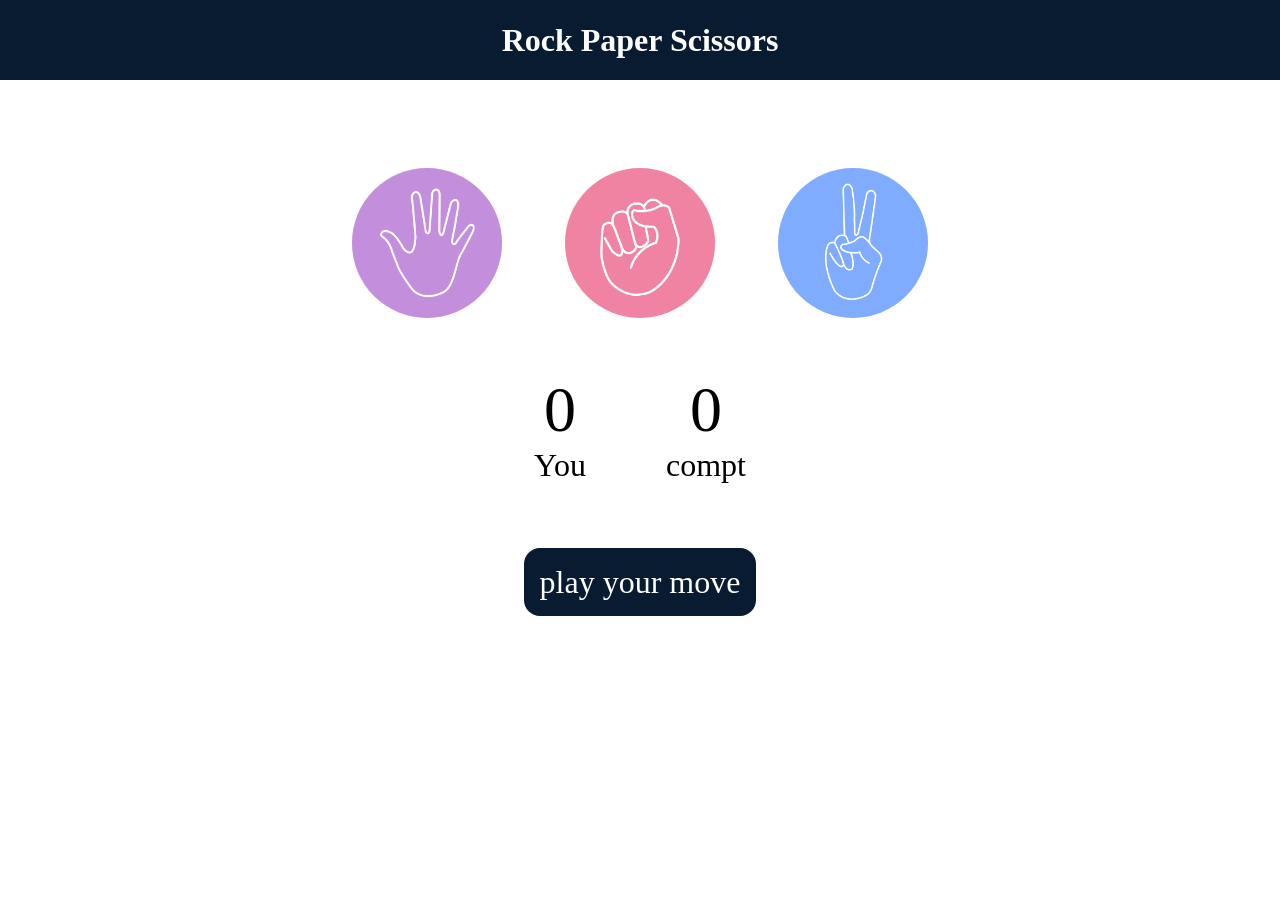
<file: index.html>
<!DOCTYPE html>
<html lang="en">
<head>
    <meta charset="UTF-8">
    <meta name="viewport" content="width=device-width, initial-scale=1.0">
    <title>Rock Paper Scissors</title>
    <link rel="stylesheet" href="second.css"/>
</head>
<body>
    <h1>Rock Paper Scissors</h1>
    <div class="choices">
        <div class="choice" id="paper">
            <img src="./paper.png">
        </div>
        <div class="choice" id="rock">
            <img src="./rock.png">
        </div>
         <div class="choice" id="scissors">
            <img src="./scissors.png">
        </div>
    </div>
    <div class="score-board">
        <div class="score">
            <p id="user-score">0</p>
            <p>You</p>
        </div>
        <div class="score">
            <p id="compt-score">0</p>
            <p>compt</p>
        </div>
    </div>
    <div class="msg-container">
        <p id="msg">play your move</p>
    </div>
    <script src="second.js"></script>
</body>
</html>
</file>
<file: second.css>
*{
    margin: 0;
    padding: 0;
    text-align: center;
}
h1{
    background-color: #081b31;
    color: #fff;
    height:5rem ;
    line-height: 5rem;
    
}
.choice{
    height: 165px;
    width:  165px;
    border-radius: 50%;
    display: flex;
    justify-content: center;
    align-items: center;
    
}
.choice:hover{
    background-color: #081b31;
    cursor: pointer;
}
img{
   height: 150px;
    width:  150px;  
    object-fit: cover;
    border-radius: 50%;
    
}
.choices{
    display: flex;
    justify-content: center;
    align-items: center;
    gap: 3rem;
    margin-top: 5rem;
}
.score-board{
    display: flex;
    justify-content: center;
    align-items: center;
    font-size: 2rem;
    margin: 3rem;
    gap: 5rem;
}
#user-score, #compt-score{
font-size:4rem;
}
.msg-container{
    margin-top:5rem ;
}
#msg{
    margin-top: 2rem;
    background-color: #081b31;
    color: #fff;
    font-size: 2rem;
    display: inline;
    padding: 1rem;
    border-radius: 1rem;
}
</file>
<file: Game2/second.css>
*{
    margin: 0;
    padding: 0;
    text-align: center;
}
h1{
    background-color: #081b31;
    color: #fff;
    height:5rem ;
    line-height: 5rem;
    
}
.choice{
    height: 165px;
    width:  165px;
    border-radius: 50%;
    display: flex;
    justify-content: center;
    align-items: center;
    
}
.choice:hover{
    background-color: #081b31;
    cursor: pointer;
}
img{
   height: 150px;
    width:  150px;  
    object-fit: cover;
    border-radius: 50%;
    
}
.choices{
    display: flex;
    justify-content: center;
    align-items: center;
    gap: 3rem;
    margin-top: 5rem;
}
.score-board{
    display: flex;
    justify-content: center;
    align-items: center;
    font-size: 2rem;
    margin: 3rem;
    gap: 5rem;
}
#user-score, #compt-score{
font-size:4rem;
}
.msg-container{
    margin-top:5rem ;
}
#msg{
    margin-top: 2rem;
    background-color: #081b31;
    color: #fff;
    font-size: 2rem;
    display: inline;
    padding: 1rem;
    border-radius: 1rem;
}
</file>
